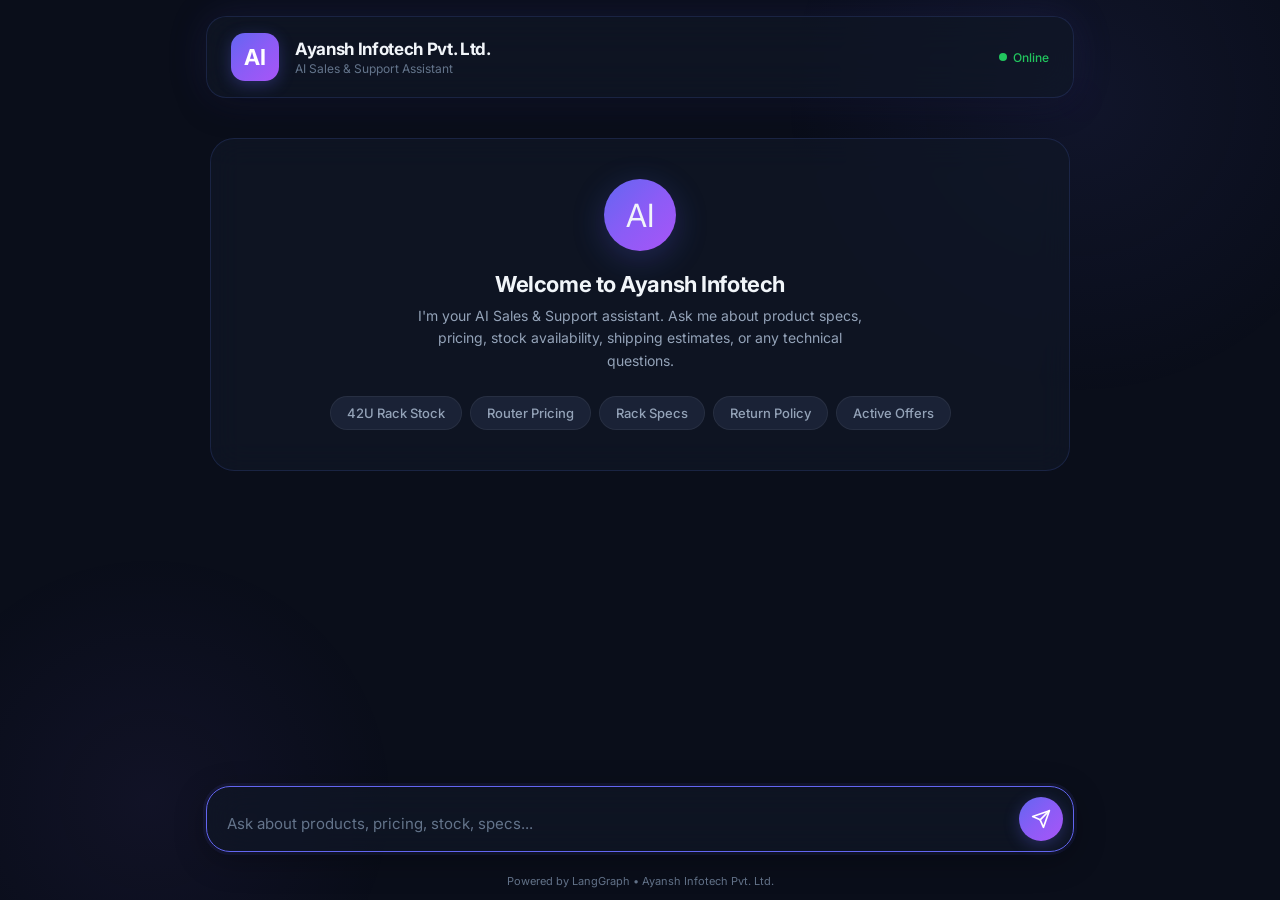
<file: static/index.html>
<!DOCTYPE html>
<html lang="en">
<head>
    <meta charset="UTF-8">
    <meta name="viewport" content="width=device-width, initial-scale=1.0">
    <meta name="description" content="Ayansh Infotech Pvt. Ltd. - AI-powered customer support and sales chatbot for networking hardware and infrastructure products.">
    <title>Ayansh Infotech | AI Sales Assistant</title>
    <link rel="stylesheet" href="/static/styles.css">
    <link rel="icon" href="data:image/svg+xml,<svg xmlns='http://www.w3.org/2000/svg' viewBox='0 0 100 100'><text y='.9em' font-size='90'>&#127760;</text></svg>">
</head>
<body>

    <!-- Animated background -->
    <div class="bg-pattern"></div>

    <div class="app-container">

        <!-- Header -->
        <header class="header">
            <div class="header-logo">AI</div>
            <div class="header-info">
                <div class="header-title">Ayansh Infotech Pvt. Ltd.</div>
                <div class="header-subtitle">AI Sales &amp; Support Assistant</div>
            </div>
            <div class="header-status">
                <span class="status-dot"></span>
                Online
            </div>
        </header>

        <!-- Chat Area -->
        <div class="chat-area" id="chatArea">

            <!-- Welcome Card -->
            <div class="welcome-card" id="welcomeCard">
                <div class="welcome-icon">AI</div>
                <h2>Welcome to Ayansh Infotech</h2>
                <p>
                    I'm your AI Sales &amp; Support assistant. Ask me about
                    product specs, pricing, stock availability, shipping
                    estimates, or any technical questions.
                </p>
                <div class="quick-actions">
                    <button class="quick-chip" onclick="sendQuickMessage('Do you have the 42U server rack in stock?')">
                        42U Rack Stock
                    </button>
                    <button class="quick-chip" onclick="sendQuickMessage('What is the price of the AX6000 router with tax for ZIP 10001?')">
                        Router Pricing
                    </button>
                    <button class="quick-chip" onclick="sendQuickMessage('What are the dimensions and weight capacity of the server rack?')">
                        Rack Specs
                    </button>
                    <button class="quick-chip" onclick="sendQuickMessage('What is your return policy?')">
                        Return Policy
                    </button>
                    <button class="quick-chip" onclick="sendQuickMessage('Do you have any active discounts or offers?')">
                        Active Offers
                    </button>
                </div>
            </div>

        </div>

        <!-- Input Area -->
        <div class="input-area">
            <div class="input-wrapper">
                <textarea
                    id="messageInput"
                    placeholder="Ask about products, pricing, stock, specs..."
                    rows="1"
                    autocomplete="off"
                ></textarea>
                <button class="send-btn" id="sendBtn" title="Send message">
                    <svg viewBox="0 0 24 24" fill="none" stroke="currentColor" stroke-width="2" stroke-linecap="round" stroke-linejoin="round">
                        <line x1="22" y1="2" x2="11" y2="13"></line>
                        <polygon points="22 2 15 22 11 13 2 9 22 2"></polygon>
                    </svg>
                </button>
            </div>
        </div>

        <!-- Footer -->
        <div class="footer">
            Powered by LangGraph &bull; Ayansh Infotech Pvt. Ltd.
        </div>

    </div>

    <script src="/static/script.js"></script>
</body>
</html>
</file>
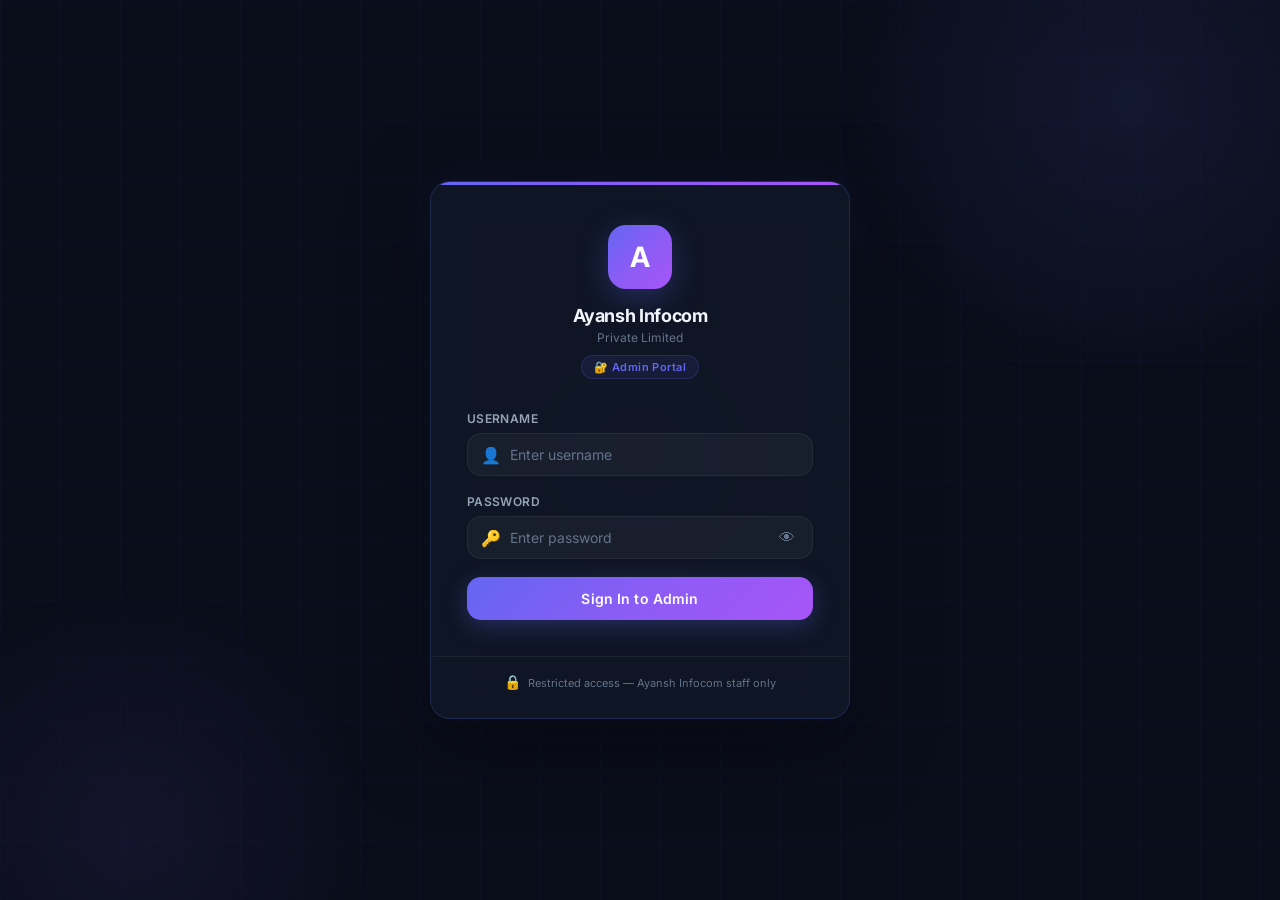
<file: static/login.html>
<!DOCTYPE html>
<html lang="en">
<head>
  <meta charset="UTF-8"/>
  <meta name="viewport" content="width=device-width,initial-scale=1.0"/>
  <title>Admin Login — Ayansh Infocom</title>
  <link rel="preconnect" href="https://fonts.googleapis.com"/>
  <link href="https://fonts.googleapis.com/css2?family=Inter:wght@300;400;500;600;700&display=swap" rel="stylesheet"/>
  <style>
    :root{
      --bg:#0a0e1a;--bg2:#111827;--bg3:#1a2236;
      --glass:rgba(17,24,39,0.8);
      --border:rgba(99,128,255,0.18);--border2:rgba(255,255,255,0.06);
      --accent:#6366f1;--accent2:#8b5cf6;
      --grad:linear-gradient(135deg,#6366f1,#8b5cf6,#a855f7);
      --glow:rgba(99,102,241,0.3);
      --text:#f1f5f9;--text2:#94a3b8;--text3:#64748b;
      --red:#ef4444;--green:#22c55e;
      --r-sm:8px;--r-md:14px;--r-lg:20px;
      --shadow:0 24px 80px rgba(0,0,0,0.5);
      --t:0.2s cubic-bezier(0.4,0,0.2,1);
    }
    *,*::before,*::after{margin:0;padding:0;box-sizing:border-box;}
    html,body{height:100%;background:var(--bg);color:var(--text);
      font-family:'Inter',-apple-system,sans-serif;-webkit-font-smoothing:antialiased;}

    /* ── Animated bg ───────────────────────────────── */
    .blob{position:fixed;border-radius:50%;pointer-events:none;z-index:0;}
    .b1{width:600px;height:600px;top:-200px;right:-150px;
      background:radial-gradient(circle,rgba(99,102,241,0.1),transparent 70%);
      animation:bm 22s ease-in-out infinite;}
    .b2{width:500px;height:500px;bottom:-180px;left:-120px;
      background:radial-gradient(circle,rgba(139,92,246,0.08),transparent 70%);
      animation:bm 28s ease-in-out infinite reverse;}
    .b3{width:300px;height:300px;top:50%;left:50%;transform:translate(-50%,-50%);
      background:radial-gradient(circle,rgba(168,85,247,0.05),transparent 70%);
      animation:bm 18s ease-in-out infinite 5s;}
    @keyframes bm{
      0%,100%{transform:translate(0,0);}
      33%{transform:translate(25px,-25px);}
      66%{transform:translate(-18px,18px);}
    }
    .b3{animation:bm3 18s ease-in-out infinite 5s;}
    @keyframes bm3{
      0%,100%{transform:translate(-50%,-50%);}
      33%{transform:translate(calc(-50% + 20px),calc(-50% - 20px));}
      66%{transform:translate(calc(-50% - 15px),calc(-50% + 15px));}
    }

    /* ── Grid lines decoration ─────────────────────── */
    .grid-overlay{
      position:fixed;inset:0;z-index:0;pointer-events:none;
      background-image:
        linear-gradient(rgba(99,102,241,0.03) 1px,transparent 1px),
        linear-gradient(90deg,rgba(99,102,241,0.03) 1px,transparent 1px);
      background-size:60px 60px;
    }

    /* ── Page layout ───────────────────────────────── */
    .page{
      position:relative;z-index:1;
      min-height:100vh;display:flex;flex-direction:column;
      align-items:center;justify-content:center;padding:24px;
    }

    /* ── Login card ────────────────────────────────── */
    .card{
      width:100%;max-width:420px;
      background:var(--glass);backdrop-filter:blur(24px);
      -webkit-backdrop-filter:blur(24px);
      border:1px solid var(--border);border-radius:var(--r-lg);
      box-shadow:var(--shadow),0 0 60px rgba(99,102,241,0.08);
      animation:card-in .5s cubic-bezier(0.34,1.56,0.64,1);
      overflow:hidden;
    }
    @keyframes card-in{from{opacity:0;transform:translateY(30px) scale(.96);}to{opacity:1;transform:translateY(0) scale(1);}}

    /* top accent bar */
    .card-top{height:3px;background:var(--grad);}

    .card-body{padding:40px 36px 36px;}

    /* ── Logo / Brand ──────────────────────────────── */
    .brand{text-align:center;margin-bottom:32px;}
    .brand-icon{
      width:64px;height:64px;border-radius:18px;
      background:var(--grad);display:flex;align-items:center;
      justify-content:center;font-size:28px;font-weight:700;
      color:white;margin:0 auto 16px;
      box-shadow:0 8px 32px var(--glow);
    }
    .brand-name{font-size:18px;font-weight:700;letter-spacing:-.02em;}
    .brand-sub{font-size:12px;color:var(--text3);margin-top:4px;}
    .brand-badge{
      display:inline-flex;align-items:center;gap:5px;
      margin-top:10px;padding:4px 12px;border-radius:100px;
      background:rgba(99,102,241,0.1);border:1px solid rgba(99,102,241,0.2);
      font-size:11px;font-weight:600;color:var(--accent);letter-spacing:.04em;
    }

    /* ── Form ──────────────────────────────────────── */
    .form{display:flex;flex-direction:column;gap:18px;}
    .field{display:flex;flex-direction:column;gap:7px;}
    label{font-size:12px;font-weight:600;color:var(--text2);letter-spacing:.03em;text-transform:uppercase;}

    .input-wrap{position:relative;}
    .input-icon{
      position:absolute;left:14px;top:50%;transform:translateY(-50%);
      font-size:16px;pointer-events:none;color:var(--text3);
    }
    input[type=text],input[type=password]{
      width:100%;background:rgba(255,255,255,0.04);
      border:1px solid var(--border2);color:var(--text);
      border-radius:var(--r-md);padding:12px 14px 12px 42px;
      font-size:14px;font-family:'Inter',sans-serif;
      transition:border-color var(--t),box-shadow var(--t);
    }
    input:focus{outline:none;border-color:var(--accent);
      box-shadow:0 0 0 3px rgba(99,102,241,0.12);}
    input::placeholder{color:var(--text3);}

    .eye-btn{
      position:absolute;right:14px;top:50%;transform:translateY(-50%);
      background:none;border:none;cursor:pointer;font-size:16px;
      color:var(--text3);transition:color var(--t);padding:4px;
    }
    .eye-btn:hover{color:var(--text2);}

    /* ── Error message ─────────────────────────────── */
    .error-msg{
      display:none;padding:12px 16px;border-radius:var(--r-sm);
      background:rgba(239,68,68,0.1);border:1px solid rgba(239,68,68,0.2);
      color:#fca5a5;font-size:13px;font-weight:500;
      animation:shake .4s ease-in-out;
    }
    .error-msg.show{display:flex;align-items:center;gap:8px;}
    @keyframes shake{
      0%,100%{transform:translateX(0);}
      20%,60%{transform:translateX(-6px);}
      40%,80%{transform:translateX(6px);}
    }

    /* ── Submit button ─────────────────────────────── */
    .login-btn{
      width:100%;padding:13px;border:none;border-radius:var(--r-md);
      background:var(--grad);color:white;font-size:14px;font-weight:600;
      font-family:'Inter',sans-serif;cursor:pointer;
      box-shadow:0 6px 24px var(--glow);
      transition:all var(--t);letter-spacing:.01em;
      display:flex;align-items:center;justify-content:center;gap:8px;
    }
    .login-btn:hover:not(:disabled){transform:translateY(-2px);box-shadow:0 10px 32px var(--glow);}
    .login-btn:active:not(:disabled){transform:translateY(0);}
    .login-btn:disabled{opacity:0.6;cursor:not-allowed;}

    /* ── Spinner ───────────────────────────────────── */
    .spinner{
      width:16px;height:16px;border:2px solid rgba(255,255,255,0.3);
      border-top-color:white;border-radius:50%;
      animation:spin .7s linear infinite;display:none;
    }
    @keyframes spin{to{transform:rotate(360deg);}}

    /* ── Footer note ───────────────────────────────── */
    .card-footer{
      padding:16px 36px 28px;
      text-align:center;font-size:11px;color:var(--text3);
      border-top:1px solid var(--border2);
    }
    .lock-icon{font-size:14px;margin-right:4px;}
  </style>
</head>
<body>
<div class="blob b1"></div>
<div class="blob b2"></div>
<div class="blob b3"></div>
<div class="grid-overlay"></div>

<div class="page">
  <div class="card">
    <div class="card-top"></div>
    <div class="card-body">

      <!-- Brand -->
      <div class="brand">
        <div class="brand-icon">A</div>
        <div class="brand-name">Ayansh Infocom</div>
        <div class="brand-sub">Private Limited</div>
        <div class="brand-badge">🔐 Admin Portal</div>
      </div>

      <!-- Error -->
      <div class="error-msg" id="error-msg">
        <span>⚠️</span>
        <span id="error-text">Invalid credentials. Please try again.</span>
      </div>

      <!-- Form -->
      <form class="form" id="login-form" onsubmit="handleLogin(event)">
        <div class="field">
          <label>Username</label>
          <div class="input-wrap">
            <span class="input-icon">👤</span>
            <input type="text" id="username" placeholder="Enter username" autocomplete="username" required />
          </div>
        </div>

        <div class="field">
          <label>Password</label>
          <div class="input-wrap">
            <span class="input-icon">🔑</span>
            <input type="password" id="password" placeholder="Enter password" autocomplete="current-password" required />
            <button type="button" class="eye-btn" id="eye-btn" onclick="togglePwd()">👁</button>
          </div>
        </div>

        <button type="submit" class="login-btn" id="login-btn">
          <span id="btn-text">Sign In to Admin</span>
          <div class="spinner" id="spinner"></div>
        </button>
      </form>
    </div>

    <div class="card-footer">
      <span class="lock-icon">🔒</span>
      Restricted access — Ayansh Infocom staff only
    </div>
  </div>
</div>

<script>
  function togglePwd() {
    const inp = document.getElementById('password');
    const btn = document.getElementById('eye-btn');
    if (inp.type === 'password') { inp.type = 'text';     btn.textContent = '🙈'; }
    else                         { inp.type = 'password'; btn.textContent = '👁'; }
  }

  function showError(msg) {
    const el = document.getElementById('error-msg');
    document.getElementById('error-text').textContent = msg;
    el.classList.remove('show');
    void el.offsetWidth; // re-trigger animation
    el.classList.add('show');
  }

  async function handleLogin(e) {
    e.preventDefault();
    const username = document.getElementById('username').value.trim();
    const password = document.getElementById('password').value;

    if (!username || !password) { showError('Please enter both username and password.'); return; }

    // Show loading state
    document.getElementById('login-btn').disabled  = true;
    document.getElementById('btn-text').textContent = 'Signing in…';
    document.getElementById('spinner').style.display = 'block';
    document.getElementById('error-msg').classList.remove('show');

    try {
      const res  = await fetch('/api/admin/login', {
        method: 'POST',
        headers: { 'Content-Type': 'application/json' },
        body: JSON.stringify({ username, password }),
      });
      const data = await res.json();

      if (res.ok && data.token) {
        // Store token in sessionStorage
        sessionStorage.setItem('admin_token', data.token);
        // Redirect to admin panel
        window.location.href = '/admin';
      } else {
        showError(data.detail || 'Invalid username or password.');
      }
    } catch {
      showError('Server error. Please try again.');
    } finally {
      document.getElementById('login-btn').disabled   = false;
      document.getElementById('btn-text').textContent  = 'Sign In to Admin';
      document.getElementById('spinner').style.display = 'none';
    }
  }
</script>
</body>
</html>
</file>
<file: static/styles.css>
/* ═══════════════════════════════════════════════════════════
   Ayansh Infotech Pvt. Ltd. — Chat UI Styles
   Premium dark theme with glassmorphism and micro-animations
   ═══════════════════════════════════════════════════════════ */

@import url('https://fonts.googleapis.com/css2?family=Inter:wght@300;400;500;600;700&display=swap');

/* ── CSS Custom Properties ─────────────────────────────── */
:root {
    --bg-primary: #0a0e1a;
    --bg-secondary: #111827;
    --bg-tertiary: #1a2236;
    --bg-glass: rgba(17, 24, 39, 0.7);
    --border-glass: rgba(99, 128, 255, 0.15);
    --border-subtle: rgba(255, 255, 255, 0.06);

    --accent-primary: #6366f1;
    --accent-secondary: #8b5cf6;
    --accent-gradient: linear-gradient(135deg, #6366f1, #8b5cf6, #a855f7);
    --accent-glow: rgba(99, 102, 241, 0.3);

    --text-primary: #f1f5f9;
    --text-secondary: #94a3b8;
    --text-muted: #64748b;

    --bot-bubble: rgba(30, 41, 70, 0.8);
    --user-bubble-gradient: linear-gradient(135deg, #4f46e5, #7c3aed);
    --success-green: #22c55e;

    --radius-sm: 8px;
    --radius-md: 14px;
    --radius-lg: 20px;
    --radius-xl: 24px;

    --shadow-sm: 0 2px 8px rgba(0, 0, 0, 0.2);
    --shadow-md: 0 8px 32px rgba(0, 0, 0, 0.3);
    --shadow-lg: 0 16px 48px rgba(0, 0, 0, 0.4);
    --shadow-glow: 0 0 40px rgba(99, 102, 241, 0.15);

    --transition-fast: 0.15s ease;
    --transition-normal: 0.3s cubic-bezier(0.4, 0, 0.2, 1);
    --transition-bounce: 0.4s cubic-bezier(0.34, 1.56, 0.64, 1);
}

/* ── Reset & Base ──────────────────────────────────────── */
*, *::before, *::after {
    margin: 0;
    padding: 0;
    box-sizing: border-box;
}

html, body {
    height: 100%;
    overflow: hidden;
}

body {
    font-family: 'Inter', -apple-system, BlinkMacSystemFont, sans-serif;
    background: var(--bg-primary);
    color: var(--text-primary);
    -webkit-font-smoothing: antialiased;
    -moz-osx-font-smoothing: grayscale;
}

/* ── Animated Background ───────────────────────────────── */
.bg-pattern {
    position: fixed;
    inset: 0;
    z-index: 0;
    overflow: hidden;
    pointer-events: none;
}

.bg-pattern::before {
    content: '';
    position: absolute;
    width: 600px;
    height: 600px;
    border-radius: 50%;
    background: radial-gradient(circle, rgba(99, 102, 241, 0.08), transparent 70%);
    top: -200px;
    right: -100px;
    animation: float-slow 20s ease-in-out infinite;
}

.bg-pattern::after {
    content: '';
    position: absolute;
    width: 500px;
    height: 500px;
    border-radius: 50%;
    background: radial-gradient(circle, rgba(139, 92, 246, 0.06), transparent 70%);
    bottom: -150px;
    left: -100px;
    animation: float-slow 25s ease-in-out infinite reverse;
}

@keyframes float-slow {
    0%, 100% { transform: translate(0, 0) scale(1); }
    33% { transform: translate(30px, -30px) scale(1.05); }
    66% { transform: translate(-20px, 20px) scale(0.95); }
}

/* ── App Container ─────────────────────────────────────── */
.app-container {
    position: relative;
    z-index: 1;
    display: flex;
    flex-direction: column;
    height: 100vh;
    max-width: 900px;
    margin: 0 auto;
    padding: 16px 16px 0;
}

/* ── Header ────────────────────────────────────────────── */
.header {
    flex-shrink: 0;
    display: flex;
    align-items: center;
    gap: 16px;
    padding: 16px 24px;
    background: var(--bg-glass);
    backdrop-filter: blur(20px);
    -webkit-backdrop-filter: blur(20px);
    border: 1px solid var(--border-glass);
    border-radius: var(--radius-lg);
    margin-bottom: 12px;
    box-shadow: var(--shadow-md), var(--shadow-glow);
}

.header-logo {
    width: 48px;
    height: 48px;
    border-radius: var(--radius-md);
    background: var(--accent-gradient);
    display: flex;
    align-items: center;
    justify-content: center;
    font-size: 22px;
    font-weight: 700;
    color: white;
    flex-shrink: 0;
    box-shadow: 0 4px 16px rgba(99, 102, 241, 0.3);
}

.header-info {
    flex: 1;
    min-width: 0;
}

.header-title {
    font-size: 17px;
    font-weight: 700;
    color: var(--text-primary);
    letter-spacing: -0.02em;
}

.header-subtitle {
    font-size: 12px;
    color: var(--text-muted);
    margin-top: 2px;
}

.header-status {
    display: flex;
    align-items: center;
    gap: 6px;
    font-size: 12px;
    color: var(--success-green);
    font-weight: 500;
}

.status-dot {
    width: 8px;
    height: 8px;
    border-radius: 50%;
    background: var(--success-green);
    animation: pulse-dot 2s ease-in-out infinite;
}

@keyframes pulse-dot {
    0%, 100% { opacity: 1; box-shadow: 0 0 0 0 rgba(34, 197, 94, 0.4); }
    50% { opacity: 0.7; box-shadow: 0 0 0 6px rgba(34, 197, 94, 0); }
}

/* ── Chat Area ─────────────────────────────────────────── */
.chat-area {
    flex: 1;
    overflow-y: auto;
    padding: 8px 4px 16px;
    scroll-behavior: smooth;
    scrollbar-width: thin;
    scrollbar-color: rgba(99, 102, 241, 0.3) transparent;
}

.chat-area::-webkit-scrollbar {
    width: 5px;
}

.chat-area::-webkit-scrollbar-track {
    background: transparent;
}

.chat-area::-webkit-scrollbar-thumb {
    background: rgba(99, 102, 241, 0.3);
    border-radius: 10px;
}

/* ── Welcome Card ──────────────────────────────────────── */
.welcome-card {
    text-align: center;
    padding: 40px 32px;
    margin: 20px 0;
    background: var(--bg-glass);
    backdrop-filter: blur(16px);
    border: 1px solid var(--border-glass);
    border-radius: var(--radius-xl);
    animation: fade-up 0.6s ease-out;
}

.welcome-icon {
    width: 72px;
    height: 72px;
    border-radius: 50%;
    background: var(--accent-gradient);
    display: flex;
    align-items: center;
    justify-content: center;
    margin: 0 auto 20px;
    font-size: 32px;
    box-shadow: 0 8px 32px rgba(99, 102, 241, 0.25);
}

.welcome-card h2 {
    font-size: 22px;
    font-weight: 700;
    margin-bottom: 8px;
    letter-spacing: -0.02em;
}

.welcome-card p {
    font-size: 14px;
    color: var(--text-secondary);
    line-height: 1.6;
    max-width: 450px;
    margin: 0 auto 24px;
}

/* ── Quick Action Chips ────────────────────────────────── */
.quick-actions {
    display: flex;
    flex-wrap: wrap;
    gap: 8px;
    justify-content: center;
}

.quick-chip {
    padding: 8px 16px;
    font-size: 13px;
    font-family: 'Inter', sans-serif;
    font-weight: 500;
    color: var(--text-secondary);
    background: var(--bg-tertiary);
    border: 1px solid var(--border-subtle);
    border-radius: 100px;
    cursor: pointer;
    transition: all var(--transition-normal);
    white-space: nowrap;
}

.quick-chip:hover {
    color: var(--text-primary);
    background: rgba(99, 102, 241, 0.12);
    border-color: var(--accent-primary);
    transform: translateY(-2px);
    box-shadow: 0 4px 12px rgba(99, 102, 241, 0.15);
}

/* ── Messages ──────────────────────────────────────────── */
.message {
    display: flex;
    gap: 10px;
    margin-bottom: 16px;
    animation: fade-up 0.35s ease-out;
    max-width: 85%;
}

.message.user {
    flex-direction: row-reverse;
    margin-left: auto;
}

.message.bot {
    margin-right: auto;
}

@keyframes fade-up {
    from { opacity: 0; transform: translateY(12px); }
    to { opacity: 1; transform: translateY(0); }
}

.msg-avatar {
    width: 34px;
    height: 34px;
    border-radius: 50%;
    display: flex;
    align-items: center;
    justify-content: center;
    font-size: 14px;
    font-weight: 700;
    flex-shrink: 0;
    margin-top: 2px;
}

.bot .msg-avatar {
    background: var(--accent-gradient);
    color: white;
    box-shadow: 0 2px 12px rgba(99, 102, 241, 0.25);
}

.user .msg-avatar {
    background: linear-gradient(135deg, #0ea5e9, #06b6d4);
    color: white;
    box-shadow: 0 2px 12px rgba(14, 165, 233, 0.25);
}

.msg-content {
    display: flex;
    flex-direction: column;
    gap: 4px;
}

.msg-bubble {
    padding: 14px 18px;
    font-size: 14px;
    line-height: 1.65;
    word-wrap: break-word;
    position: relative;
}

.bot .msg-bubble {
    background: var(--bot-bubble);
    border: 1px solid var(--border-glass);
    border-radius: 4px var(--radius-lg) var(--radius-lg) var(--radius-lg);
    color: var(--text-primary);
    backdrop-filter: blur(8px);
}

.user .msg-bubble {
    background: var(--user-bubble-gradient);
    border-radius: var(--radius-lg) 4px var(--radius-lg) var(--radius-lg);
    color: white;
    box-shadow: 0 4px 16px rgba(79, 70, 229, 0.3);
}

.msg-meta {
    font-size: 11px;
    color: var(--text-muted);
    padding: 0 4px;
}

.user .msg-meta {
    text-align: right;
}

/* ── Route Badge ───────────────────────────────────────── */
.route-badge {
    display: inline-flex;
    align-items: center;
    gap: 4px;
    font-size: 10px;
    font-weight: 600;
    text-transform: uppercase;
    letter-spacing: 0.05em;
    padding: 3px 8px;
    border-radius: 100px;
    margin-top: 4px;
    width: fit-content;
}

.route-badge.inventory_api {
    color: #f59e0b;
    background: rgba(245, 158, 11, 0.1);
    border: 1px solid rgba(245, 158, 11, 0.2);
}

.route-badge.knowledge_base_rag {
    color: #22c55e;
    background: rgba(34, 197, 94, 0.1);
    border: 1px solid rgba(34, 197, 94, 0.2);
}

.route-badge.conversational {
    color: #6366f1;
    background: rgba(99, 102, 241, 0.1);
    border: 1px solid rgba(99, 102, 241, 0.2);
}

/* ── Markdown in Bot Messages ──────────────────────────── */
.msg-bubble strong, .msg-bubble b {
    font-weight: 600;
    color: #c4b5fd;
}

.user .msg-bubble strong, .user .msg-bubble b {
    color: #e0e7ff;
}

.msg-bubble ul, .msg-bubble ol {
    padding-left: 20px;
    margin: 6px 0;
}

.msg-bubble li {
    margin-bottom: 3px;
}

.msg-bubble code {
    background: rgba(99, 102, 241, 0.15);
    padding: 2px 6px;
    border-radius: 4px;
    font-size: 13px;
    font-family: 'Courier New', monospace;
}

/* ── Typing Indicator ──────────────────────────────────── */
.typing-indicator {
    display: flex;
    gap: 10px;
    margin-bottom: 16px;
    animation: fade-up 0.3s ease-out;
    max-width: 85%;
}

.typing-dots {
    display: flex;
    align-items: center;
    gap: 5px;
    padding: 16px 20px;
    background: var(--bot-bubble);
    border: 1px solid var(--border-glass);
    border-radius: 4px var(--radius-lg) var(--radius-lg) var(--radius-lg);
    backdrop-filter: blur(8px);
}

.typing-dots span {
    width: 7px;
    height: 7px;
    border-radius: 50%;
    background: var(--accent-primary);
    animation: bounce-dot 1.4s infinite ease-in-out;
}

.typing-dots span:nth-child(2) { animation-delay: 0.16s; }
.typing-dots span:nth-child(3) { animation-delay: 0.32s; }

@keyframes bounce-dot {
    0%, 80%, 100% { transform: scale(0.6); opacity: 0.4; }
    40% { transform: scale(1); opacity: 1; }
}

/* ── Input Area ────────────────────────────────────────── */
.input-area {
    flex-shrink: 0;
    padding: 12px 0 16px;
}

.input-wrapper {
    display: flex;
    align-items: flex-end;
    gap: 10px;
    padding: 10px 10px 10px 20px;
    background: var(--bg-glass);
    backdrop-filter: blur(20px);
    -webkit-backdrop-filter: blur(20px);
    border: 1px solid var(--border-glass);
    border-radius: var(--radius-xl);
    box-shadow: var(--shadow-md);
    transition: border-color var(--transition-normal), box-shadow var(--transition-normal);
}

.input-wrapper:focus-within {
    border-color: var(--accent-primary);
    box-shadow: var(--shadow-md), 0 0 0 3px rgba(99, 102, 241, 0.1);
}

#messageInput {
    flex: 1;
    border: none;
    background: transparent;
    color: var(--text-primary);
    font-family: 'Inter', sans-serif;
    font-size: 15px;
    line-height: 1.5;
    padding: 6px 0;
    resize: none;
    max-height: 120px;
    min-height: 24px;
    outline: none;
}

#messageInput::placeholder {
    color: var(--text-muted);
}

.send-btn {
    width: 44px;
    height: 44px;
    border: none;
    border-radius: 50%;
    background: var(--accent-gradient);
    color: white;
    cursor: pointer;
    display: flex;
    align-items: center;
    justify-content: center;
    flex-shrink: 0;
    transition: all var(--transition-normal);
    box-shadow: 0 4px 16px rgba(99, 102, 241, 0.3);
}

.send-btn:hover:not(:disabled) {
    transform: scale(1.08);
    box-shadow: 0 6px 24px rgba(99, 102, 241, 0.4);
}

.send-btn:active:not(:disabled) {
    transform: scale(0.95);
}

.send-btn:disabled {
    opacity: 0.4;
    cursor: not-allowed;
}

.send-btn svg {
    width: 20px;
    height: 20px;
    transition: transform var(--transition-fast);
}

.send-btn:hover:not(:disabled) svg {
    transform: translateX(1px);
}

/* ── Footer ────────────────────────────────────────────── */
.footer {
    text-align: center;
    padding: 6px 0 12px;
    font-size: 11px;
    color: var(--text-muted);
}

/* ── Responsive ────────────────────────────────────────── */
@media (max-width: 640px) {
    .app-container {
        padding: 8px 8px 0;
    }

    .header {
        padding: 12px 16px;
        border-radius: var(--radius-md);
    }

    .header-logo {
        width: 40px;
        height: 40px;
        font-size: 18px;
    }

    .header-title {
        font-size: 15px;
    }

    .welcome-card {
        padding: 28px 20px;
    }

    .message {
        max-width: 92%;
    }

    .quick-chip {
        font-size: 12px;
        padding: 6px 12px;
    }
}
</file>
